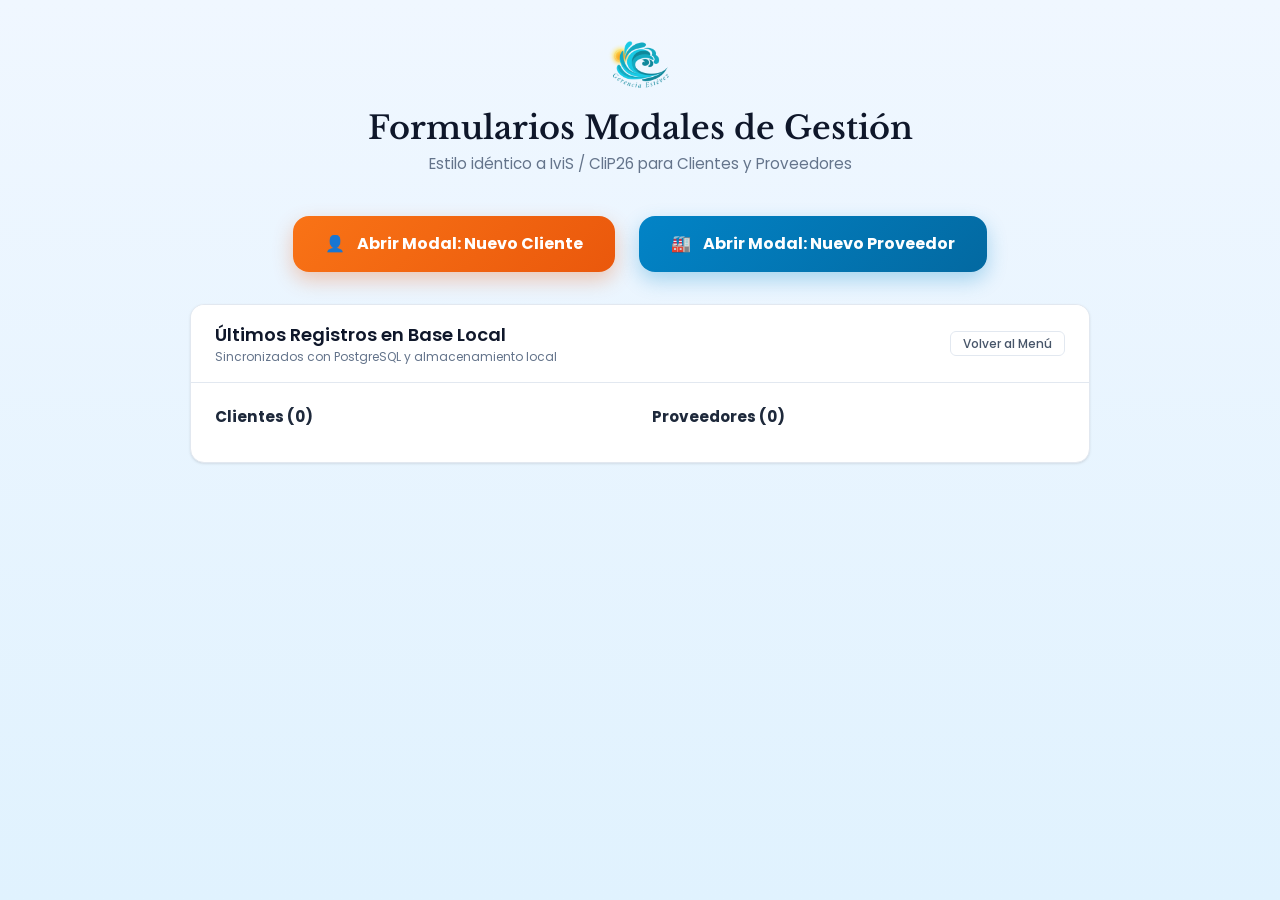
<file: formularios.html>
<!DOCTYPE html>
<html lang="es">
<head>
  <meta charset="UTF-8">
  <meta name="viewport" content="width=device-width, initial-scale=1.0">
  <title>Formularios: Nuevo Cliente & Nuevo Proveedor — Ivi</title>
  
  <link rel="preconnect" href="https://fonts.googleapis.com">
  <link rel="preconnect" href="https://fonts.gstatic.com" crossorigin>
  <link href="https://fonts.googleapis.com/css2?family=Libre+Baskerville:wght@400;700&family=Poppins:wght@300;400;500;600;700&display=swap" rel="stylesheet">
  
  <link rel="stylesheet" href="./styles/styles.css">
  <style>
    body {
      font-family: 'Poppins', sans-serif;
      background: linear-gradient(180deg, #f0f7ff 0%, #e0f2fe 100%);
      min-height: 100vh;
      padding: 2rem 1rem;
    }
    .demo-container {
      max-width: 900px;
      margin: 0 auto;
    }
    .demo-header {
      text-align: center;
      margin-bottom: 2.5rem;
    }
    .demo-header h1 {
      font-family: 'Libre Baskerville', serif;
      font-size: 2rem;
      color: #0f172a;
    }
    .demo-btn-group {
      display: flex;
      justify-content: center;
      gap: 1.5rem;
      flex-wrap: wrap;
      margin-bottom: 2rem;
    }
    .btn-demo-trigger {
      padding: 1rem 2rem;
      border-radius: 1rem;
      font-size: 1rem;
      font-weight: 700;
      cursor: pointer;
      border: none;
      box-shadow: 0 10px 15px -3px rgba(0, 0, 0, 0.1);
      transition: all 0.2s ease;
      display: inline-flex;
      align-items: center;
      gap: 0.75rem;
    }
    .btn-demo-cliente {
      background: linear-gradient(135deg, #f97316 0%, #ea580c 100%);
      color: #ffffff;
      box-shadow: 0 8px 20px rgba(234, 88, 12, 0.3);
    }
    .btn-demo-proveedor {
      background: linear-gradient(135deg, #0284c7 0%, #0369a1 100%);
      color: #ffffff;
      box-shadow: 0 8px 20px rgba(2, 132, 199, 0.3);
    }
    .btn-demo-trigger:hover {
      transform: translateY(-2px);
      filter: brightness(1.05);
    }
  </style>
</head>
<body>

  <div class="demo-container">
    <header class="demo-header">
      <img src="./styles/images/logo.png" alt="Logo" style="height: 64px; margin: 0 auto 0.75rem auto;" onerror="this.style.display='none'">
      <h1>Formularios Modales de Gestión</h1>
      <p style="color: #64748b; font-size: 0.95rem; margin-top: 0.25rem;">Estilo idéntico a IviS / CliP26 para Clientes y Proveedores</p>
    </header>

    <div class="demo-btn-group">
      <button class="btn-demo-trigger btn-demo-cliente" onclick="abrirModalNuevoCliente()">
        <span>👤</span>
        <span>Abrir Modal: Nuevo Cliente</span>
      </button>

      <button class="btn-demo-trigger btn-demo-proveedor" onclick="abrirModalNuevoProveedor()">
        <span>🏭</span>
        <span>Abrir Modal: Nuevo Proveedor</span>
      </button>
    </div>

    <!-- Previsualización de Datos en Memoria -->
    <div class="chapa">
      <div class="chapa-header">
        <div>
          <div class="chapa-title">Últimos Registros en Base Local</div>
          <div class="chapa-subtitle">Sincronizados con PostgreSQL y almacenamiento local</div>
        </div>
        <a href="./index.html" class="btn btn-secondary btn-sm">Volver al Menú</a>
      </div>
      <div class="chapa-body">
        <div id="previewData"></div>
      </div>
    </div>
  </div>


  <!-- ========================================================================
       MODAL 1: NUEVO CLIENTE (Idéntico a la imagen provista)
       ======================================================================== -->
  <div id="modalNuevoCliente" class="modal-overlay">
    <div class="modal-box-form">
      <button type="button" class="btn-close-form-modal" onclick="cerrarModalNuevoCliente()">✕</button>
      
      <!-- Cabecera Naranja -->
      <div class="modal-header-orange">
        <h3>Nuevo Cliente</h3>
        <p>Gestión de datos de Clientes</p>
      </div>

      <!-- Formulario 2 Columnas -->
      <form id="formNuevoCliente" class="modal-form-body" onsubmit="guardarNuevoCliente(event)">
        <div class="form-grid-2col">
          
          <!-- Columna 1 -->
          <div class="form-field-group">
            <label class="form-field-label" for="clienteNombre">Nombre <span class="req">*</span></label>
            <input type="text" id="clienteNombre" name="nombre" required class="form-field-input" placeholder="Ej. Ana">
          </div>

          <!-- Columna 2 -->
          <div class="form-field-group">
            <label class="form-field-label" for="clienteApellido">Apellido <span class="req">*</span></label>
            <input type="text" id="clienteApellido" name="apellido" required class="form-field-input" placeholder="Ej. López">
          </div>

          <!-- Teléfono -->
          <div class="form-field-group">
            <label class="form-field-label" for="clienteTelefono">Teléfono</label>
            <input type="text" id="clienteTelefono" name="telefono" class="form-field-input" placeholder="Ej: 2231122333">
          </div>

          <!-- DNI -->
          <div class="form-field-group">
            <label class="form-field-label" for="clienteDni">DNI <span class="opt">(Opcional)</span></label>
            <input type="text" id="clienteDni" name="dni" class="form-field-input" placeholder="">
          </div>

          <!-- Cumpleaños -->
          <div class="form-field-group">
            <label class="form-field-label">Cumpleaños</label>
            <div class="birthday-selects">
              <select name="dia_nac" style="width: 38%;">
                <option value="">Día</option>
                <script>
                  for (let i = 1; i <= 31; i++) {
                    document.write(`<option value="${i}">${i}</option>`);
                  }
                </script>
              </select>
              <select name="mes_nac" style="flex: 1;">
                <option value="">Mes</option>
                <option value="1">Enero</option>
                <option value="2">Febrero</option>
                <option value="3">Marzo</option>
                <option value="4">Abril</option>
                <option value="5">Mayo</option>
                <option value="6">Junio</option>
                <option value="7">Julio</option>
                <option value="8">Agosto</option>
                <option value="9">Septiembre</option>
                <option value="10">Octubre</option>
                <option value="11">Noviembre</option>
                <option value="12">Diciembre</option>
              </select>
            </div>
          </div>

          <!-- Checkboxes -->
          <div class="checkbox-stack">
            <label class="custom-checkbox-label">
              <input type="checkbox" name="acepta_promociones" checked>
              <span>Recibir promociones</span>
            </label>
            <label class="custom-checkbox-label">
              <input type="checkbox" name="estado" checked>
              <span>Cliente Activo</span>
            </label>
          </div>

        </div>

        <!-- Botones de Acción -->
        <div class="modal-form-footer">
          <button type="button" class="btn-form-cancel" onclick="cerrarModalNuevoCliente()">Cancelar</button>
          <button type="submit" class="btn-form-save-orange">Guardar Cliente</button>
        </div>
      </form>
    </div>
  </div>


  <!-- ========================================================================
       MODAL 2: NUEVO PROVEEDOR (Misma estética y estructura)
       ======================================================================== -->
  <div id="modalNuevoProveedor" class="modal-overlay">
    <div class="modal-box-form">
      <button type="button" class="btn-close-form-modal" onclick="cerrarModalNuevoProveedor()">✕</button>
      
      <!-- Cabecera Naranja -->
      <div class="modal-header-orange">
        <h3>Nuevo Proveedor</h3>
        <p>Gestión de datos de Proveedores</p>
      </div>

      <!-- Formulario 2 Columnas -->
      <form id="formNuevoProveedor" class="modal-form-body" onsubmit="guardarNuevoProveedor(event)">
        <div class="form-grid-2col">
          
          <!-- Nombre Comercial -->
          <div class="form-field-group">
            <label class="form-field-label" for="provNombreComercial">Nombre Comercial <span class="req">*</span></label>
            <input type="text" id="provNombreComercial" name="nombre_comercial" required class="form-field-input" placeholder="Ej. Natura Cosméticos">
          </div>

          <!-- CUIT -->
          <div class="form-field-group">
            <label class="form-field-label" for="provCuit">CUIT <span class="opt">(Opcional)</span></label>
            <input type="text" id="provCuit" name="cuit" class="form-field-input" placeholder="Ej: 30-70889900-1">
          </div>

          <!-- Contacto Principal -->
          <div class="form-field-group">
            <label class="form-field-label" for="provContacto">Contacto Principal</label>
            <input type="text" id="provContacto" name="contacto" class="form-field-input" placeholder="Ej: María Gómez">
          </div>

          <!-- Teléfono -->
          <div class="form-field-group">
            <label class="form-field-label" for="provTelefono">Teléfono</label>
            <input type="text" id="provTelefono" name="telefono" class="form-field-input" placeholder="Ej: 02235869878">
          </div>

          <!-- Email -->
          <div class="form-field-group">
            <label class="form-field-label" for="provEmail">Correo Electrónico</label>
            <input type="email" id="provEmail" name="email" class="form-field-input" placeholder="pedidos@proveedor.com">
          </div>

          <!-- Dirección -->
          <div class="form-field-group">
            <label class="form-field-label" for="provDireccion">Dirección</label>
            <input type="text" id="provDireccion" name="direccion" class="form-field-input" placeholder="Ej: Avenida Colón 2134">
          </div>

        </div>

        <!-- Checkbox Estado -->
        <div style="padding-left: 0.25rem;">
          <label class="custom-checkbox-label">
            <input type="checkbox" name="estado" checked>
            <span>Proveedor Activo</span>
          </label>
        </div>

        <!-- Botones de Acción -->
        <div class="modal-form-footer">
          <button type="button" class="btn-form-cancel" onclick="cerrarModalNuevoProveedor()">Cancelar</button>
          <button type="submit" class="btn-form-save-orange">Guardar Proveedor</button>
        </div>
      </form>
    </div>
  </div>


  <!-- Script del Controlador de Modales -->
  <script src="./js/modals.js"></script>

  <script>
    function renderPreview() {
      const container = document.getElementById('previewData');
      const clientes = ModalManager.clientes;
      const proveedores = ModalManager.proveedores;

      container.innerHTML = `
        <div style="display: grid; grid-template-columns: 1fr 1fr; gap: 1.5rem;">
          <div>
            <h4 style="font-size: 0.95rem; font-weight: 700; color: #1e293b; margin-bottom: 0.75rem;">Clientes (${clientes.length})</h4>
            <div style="display: flex; flex-direction: column; gap: 0.5rem;">
              ${clientes.slice(0, 4).map(c => `
                <div style="padding: 0.75rem 1rem; background: #f8fafc; border: 1px solid #e2e8f0; border-radius: 0.75rem; font-size: 0.85rem;">
                  <strong>${c.nombre} ${c.apellido}</strong><br>
                  <span style="color: #64748b; font-size: 0.75rem;">📞 ${c.telefono || 'Sin tel'} • DNI: ${c.dni || 'S/D'}</span>
                </div>
              `).join('')}
            </div>
          </div>
          <div>
            <h4 style="font-size: 0.95rem; font-weight: 700; color: #1e293b; margin-bottom: 0.75rem;">Proveedores (${proveedores.length})</h4>
            <div style="display: flex; flex-direction: column; gap: 0.5rem;">
              ${proveedores.slice(0, 4).map(p => `
                <div style="padding: 0.75rem 1rem; background: #f8fafc; border: 1px solid #e2e8f0; border-radius: 0.75rem; font-size: 0.85rem;">
                  <strong>${p.nombreComercial}</strong><br>
                  <span style="color: #64748b; font-size: 0.75rem;">👤 ${p.contacto || 'Sin contacto'} • 📞 ${p.telefono || 'S/T'}</span>
                </div>
              `).join('')}
            </div>
          </div>
        </div>
      `;
    }

    window.renderClientesTable = renderPreview;
    window.renderProveedoresTable = renderPreview;

    document.addEventListener('DOMContentLoaded', () => {
      renderPreview();
    });
  </script>
</body>
</html>
</file>
<file: styles/styles.css>
/* ==========================================================================
   SISTEMA DE GESTIÓN IVI — BUNDLE MAESTRO DE ESTILOS
   ========================================================================== */

@import url("./variables.css");
@import url("./base.css");
@import url("./layout.css");
@import url("./components.css");
</file>
